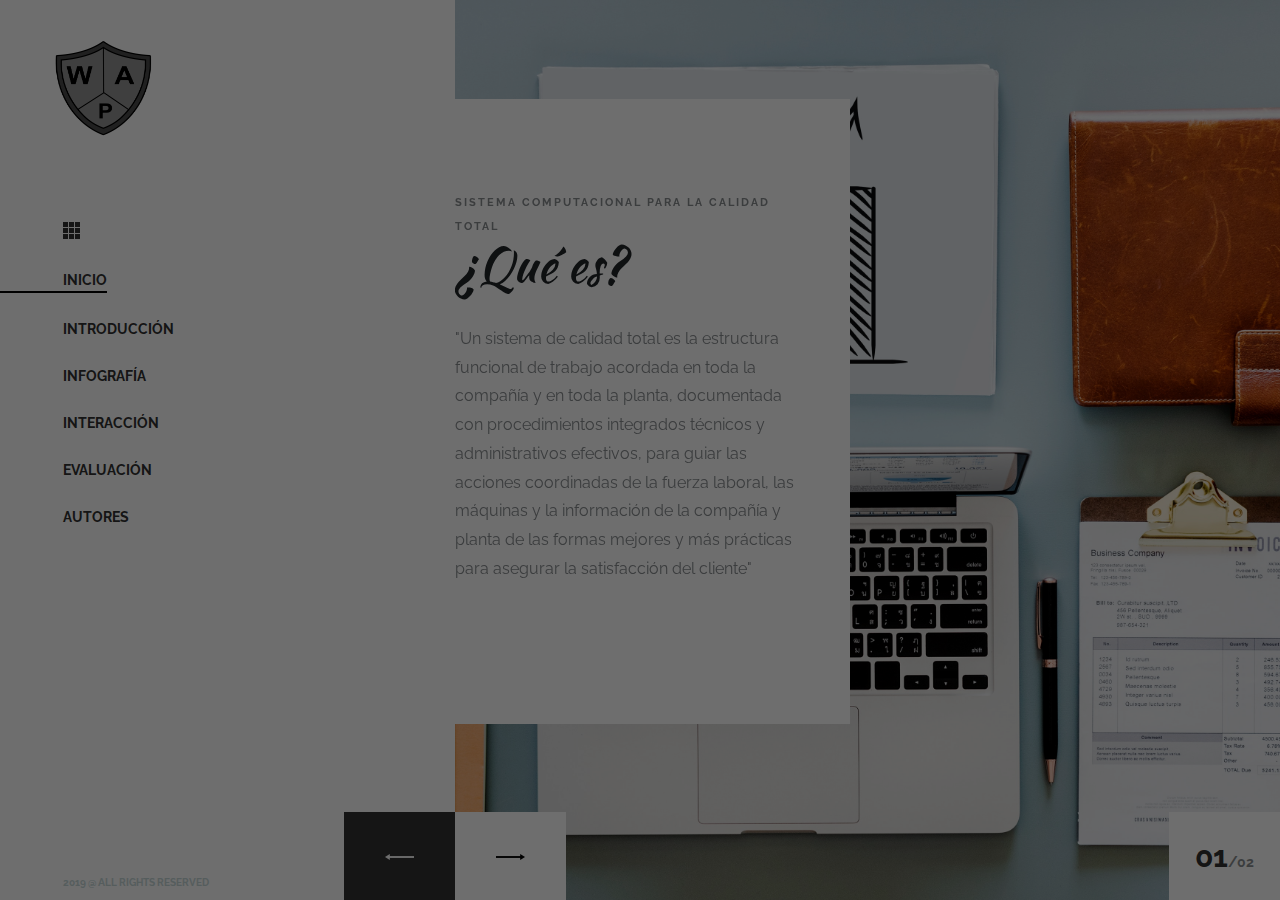
<file: index.html>
<!DOCTYPE html>
<html lang="zxx">
<head>
	<title>Sistema de Calidad Total</title>
	<meta charset="UTF-8">
	<meta name="description" content="Photo Gallery HTML Template">
	<meta name="keywords" content="endGam,gGaming, magazine, html">
	<meta name="viewport" content="width=device-width, initial-scale=1.0">
	<!-- Favicon -->
	<link href="img/logo-gris _ico.ico" rel="shortcut icon"/>

	<!-- Google Font -->
	<link href="https://fonts.googleapis.com/css?family=PT+Sans:400,400i,700,700i" rel="stylesheet">


	<!-- Stylesheets -->
	<link rel="stylesheet" href="css/bootstrap.min.css"/>
	<link rel="stylesheet" href="css/font-awesome.min.css"/>
	<link rel="stylesheet" href="css/owl.carousel.min.css"/>
	<link rel="stylesheet" href="css/animate.css"/>

	<!-- Main Stylesheets -->
	<link rel="stylesheet" href="css/style.css"/>


	<!--[if lt IE 9]>
		  <script src="https://oss.maxcdn.com/html5shiv/3.7.2/html5shiv.min.js"></script>
	  <script src="https://oss.maxcdn.com/respond/1.4.2/respond.min.js"></script>
	<![endif]-->

</head>
<body>
	<!-- Page Preloder -->
	<div id="preloder">
		<div class="loader"></div>
	</div>

	<!-- Top right elements -->
	<div class="spacial-controls">
		<div class="search-switch"><img src="img/search-icon.png" alt=""></div>
		<div class="nav-switch-warp">
			<div class="nav-switch">
				<div class="ns-bar"></div>
			</div>
		</div>
	</div>
	<!-- Top right elements end -->

	<div class="main-warp">
		<!-- header section -->
		<header class="header-section">
			<div class="header-close">
				<i class="fa fa-times"></i>
			</div>
			<div class="header-warp">
				<a href="" class="site-logo">
					<img src="./img/logo-gris.png" alt="Logo" width="100" height="100">
				</a>
				<img src="img/menu-icon.png" alt="" class="menu-icon">
				<ul class="main-menu">
					<li class="active"><a href="./index.html">Inicio</a></li>
					<li><a href="./introduccion.html">Introducción</a></li>
					<li><a href="./infografia.html">Infografía</a></li>
					<li><a href="./interaccion.html">Interacción</a></li>
					<li><a href="./evaluacion.html">Evaluación</a></li>
					<li><a href="./autores.html">Autores</a></li>
				</ul>

			</div>
			<div class="copyright"> 2019  @ All rights reserved</div>
		</header>
		<!-- header section end -->

		<!-- Page section -->
		<div class="page-section home-page">
			<div class="hero-slider owl-carousel">
				<div class="slider-item d-flex align-items-center set-bg" data-setbg="img/1.1.jpg" data-hash="slide-1">
					<div class="si-text-box">
						<span>SISTEMA COMPUTACIONAL PARA LA CALIDAD TOTAL</span>
						<h2>¿Qué es?</h2>
						<p>
							"Un sistema de calidad total es la estructura funcional de trabajo acordada en
								toda la compañía y en toda la planta, documentada con procedimientos
								integrados técnicos y administrativos efectivos, para guiar las acciones
								coordinadas de la fuerza laboral, las máquinas y la información de la compañía
								y planta de las formas mejores y más prácticas para asegurar la satisfacción
								del cliente"

						</p>
						
					</div>

				</div>
				<div class="slider-item d-flex align-items-center set-bg" data-setbg="img/1.2.jpg"  data-hash="slide-2">
					<div class="si-text-box">
						<span>SISTEMA COMPUTACIONAL PARA LA CALIDAD TOTAL</span>
						<h2>¿Qué características tiene?</h2>
						<p> 1- Representa un punto de vista para la consideración sobre la forma en que la calidad trabaja.
						<br>2- El sistema de calidad técnico es que representa la base para la documentación profunda y totalmente pensada.
						<br>3- El sistema de calidad es el fundamento para hacer que el alcance más amplio de las actividades de calidad de la compañía sea realmente manejable.
						<br>4- Consiste en que es la base para la ingeniería de mejoras de tipo de magnitud sistemática en todas las principales actividades de calidad de la compañía.
						</p>
					</div>

				</div>

			</div>
			<div id="snh-1"></div>
		</div>
		<!-- Page section end-->
	</div>

	<!-- Search model -->
	<div class="search-model">
		<div class="h-100 d-flex align-items-center justify-content-center">
			<div class="search-close-switch">x</div>
			<form class="search-moderl-form">
				<input type="text" id="search-input" placeholder="Search here.....">
			</form>
		</div>
	</div>
	<!-- Search model end -->


	<!--====== Javascripts & Jquery ======-->
	<script src="js/jquery-3.2.1.min.js"></script>
	<script src="js/bootstrap.min.js"></script>
	<script src="js/owl.carousel.min.js"></script>
	<script src="js/jquery.nicescroll.min.js"></script>
	<script src="js/isotope.pkgd.min.js"></script>
	<script src="js/imagesloaded.pkgd.min.js"></script>
	<script src="js/circle-progress.min.js"></script>
	<script src="js/main.js"></script>

	</body>
</html>
</file>
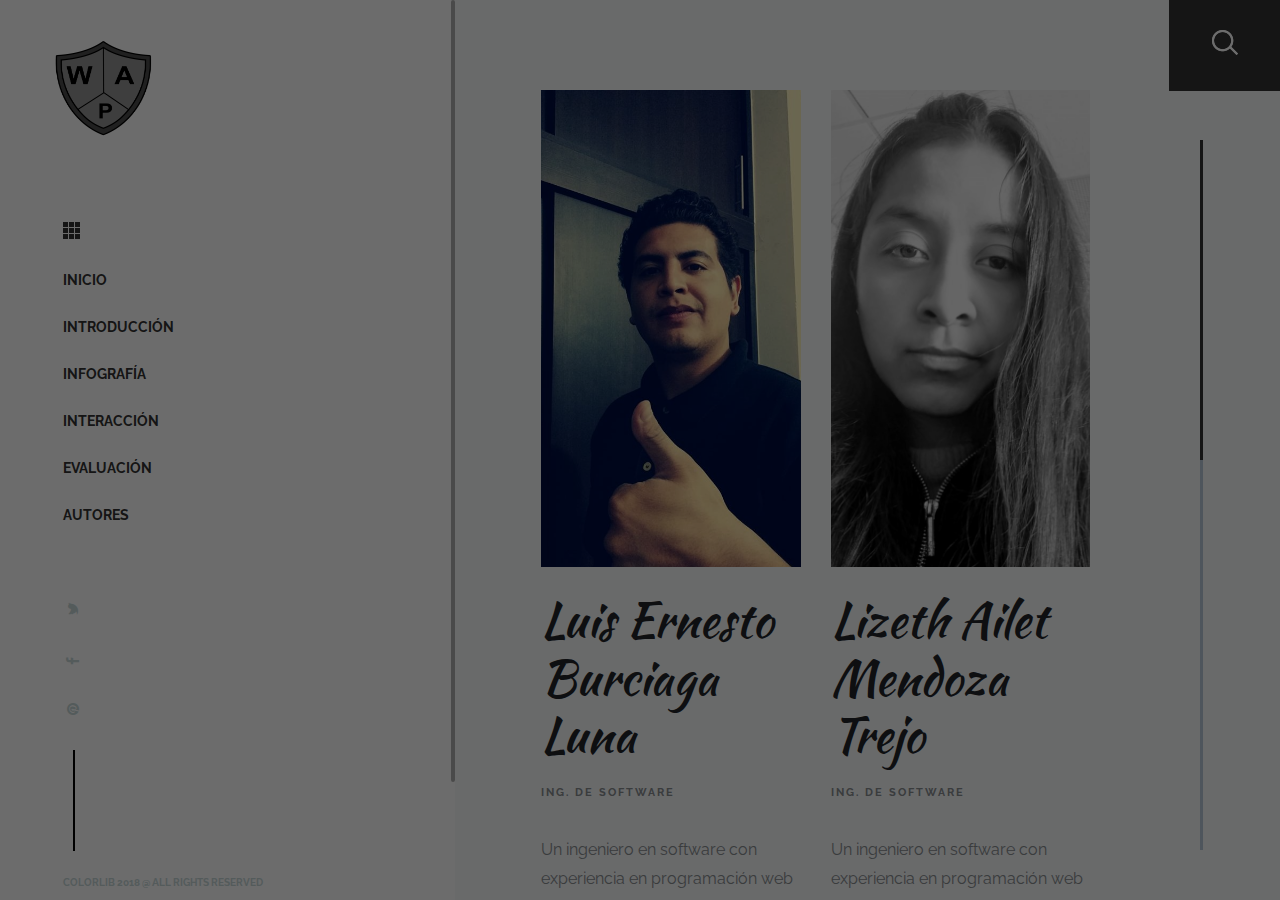
<file: autores.html>
<!DOCTYPE html>
<html lang="zxx">
<head>
	<title>Autores</title>
	<meta charset="UTF-8">
	<meta name="description" content="Photo Gallery HTML Template">
	<meta name="keywords" content="endGam,gGaming, magazine, html">
	<meta name="viewport" content="width=device-width, initial-scale=1.0">
	<!-- Favicon -->
	<link href="img/logo-gris _ico.ico" rel="shortcut icon"/>

	<!-- Google Font -->
	<link href="https://fonts.googleapis.com/css?family=PT+Sans:400,400i,700,700i" rel="stylesheet">


	<!-- Stylesheets -->
	<link rel="stylesheet" href="css/bootstrap.min.css"/>
	<link rel="stylesheet" href="css/font-awesome.min.css"/>
	<link rel="stylesheet" href="css/owl.carousel.min.css"/>
	<link rel="stylesheet" href="css/animate.css"/>

	<!-- Main Stylesheets -->
	<link rel="stylesheet" href="css/style.css"/>

</head>
<body>
	<!-- Page Preloder -->
	<div id="preloder">
		<div class="loader"></div>
	</div>

	<!-- Top right elements -->
	<div class="spacial-controls">
		<div class="search-switch"><img src="img/search-icon.png" alt=""></div>
		<div class="nav-switch-warp">
			<div class="nav-switch">
				<div class="ns-bar"></div>
			</div>
		</div>
	</div>
	<!-- Top right elements end -->

	<div class="main-warp">
		<!-- header section -->
		<header class="header-section">
			<div class="header-close">
				<i class="fa fa-times"></i>
			</div>
			<div class="header-warp">
				<a href="" class="site-logo">
					<img src="./img/logo-gris.png" alt="" width="100" height="100">
				</a>
				<img src="img/menu-icon.png" alt="" class="menu-icon">
				<ul class="main-menu">
					<li><a href="./index.html">Inicio</a></li>
					<li><a href="./introduccion.html">Introducción</a></li>
					<li><a href="./infografia.html">Infografía</a></li>
					<li><a href="./interaccion.html">Interacción</a></li>
					<li><a href="./evaluacion.html">Evaluación</a></li>
					<li class="activate"><a href="./autores.html">Autores</a></li>
				</ul>
				<div class="social-links-warp">
					<div class="social-links">
						<a href=""><i class="fa fa-twitter"></i></a>
						<a href=""><i class="fa fa-facebook"></i></a>
						<a href=""><i class="fa fa-pinterest"></i></a>
					</div>
					<div class="social-text">Find us on</div>
				</div>
			</div>
			<div class="copyright">Colorlib 2018  @ All rights reserved</div>
		</header>
		<!-- header section end -->

		<!-- Page section -->
		<div class="page-section blog-page">
			<div class="blog-warp">
				<div class="blog-track">
					<div class="row">
						<div class="col-md-6">
							<div class="blog-post">
								<div class="blog-thumb set-bg" data-setbg="img/autores/1.jpg">
								</div>
								<h2 class="post-title">Luis Ernesto Burciaga Luna</h2>
								<div class="post-metas">
									<div class="post-meta">Ing. de software</div>
							
								</div>
								<p> Un ingeniero en software con experiencia en programación web y aplicaciones moviles hibridas, al
										igual que en los habitos para ser una persona altamente efectiva.</p>
							</div>
						</div>
						<div class="col-md-6">
							<div class="blog-post">
								<div class="blog-thumb set-bg" data-setbg="img/autores/2.jpeg">
								
								</div>
								<h2 class="post-title">Lizeth Ailet Mendoza Trejo</h2>
								<div class="post-metas">
									<div class="post-meta">Ing. de software</div>
								</div>
								<p> Un ingeniero en software con experiencia en programación web y aplicaciones moviles hibridas, al
										igual que en los habitos para ser una persona altamente efectiva.</p>
							</div>
						</div>
					</div>
					<div class="row">
						<div class="col-md-6">
							<div class="blog-post">
								<div class="blog-thumb set-bg" data-setbg="img/autores/3.jpg">
									
								</div>
								<h2 class="post-title">Alejandro Joaquin Parrales Ramirez</h2>
								<div class="post-metas">
									<div class="post-meta">Ing. de software</div>

								</div>
								<p> Un ingeniero en software con experiencia en programación web y aplicaciones moviles hibridas, al
										igual que en los habitos para ser una persona altamente efectiva.</p>
							</div>
						</div>
					</div>
				</div>
			</div>
		</div>
		<!-- Page section end-->
	</div>

	<!-- Search model -->
	<!-- <div class="search-model">
		<div class="h-100 d-flex align-items-center justify-content-center">
			<div class="search-close-switch">x</div>
			<form class="search-moderl-form">
				<input type="text" id="search-input" placeholder="Search here.....">
			</form>
		</div>
	</div> -->
	<!-- Search model end -->


	<!--====== Javascripts & Jquery ======-->
	<script src="js/jquery-3.2.1.min.js"></script>
	<script src="js/bootstrap.min.js"></script>
	<script src="js/owl.carousel.min.js"></script>
	<script src="js/jquery.nicescroll.min.js"></script>
	<script src="js/isotope.pkgd.min.js"></script>
	<script src="js/imagesloaded.pkgd.min.js"></script>
	<script src="js/circle-progress.min.js"></script>
	<script src="js/main.js"></script>
	</body>
</html>
</file>
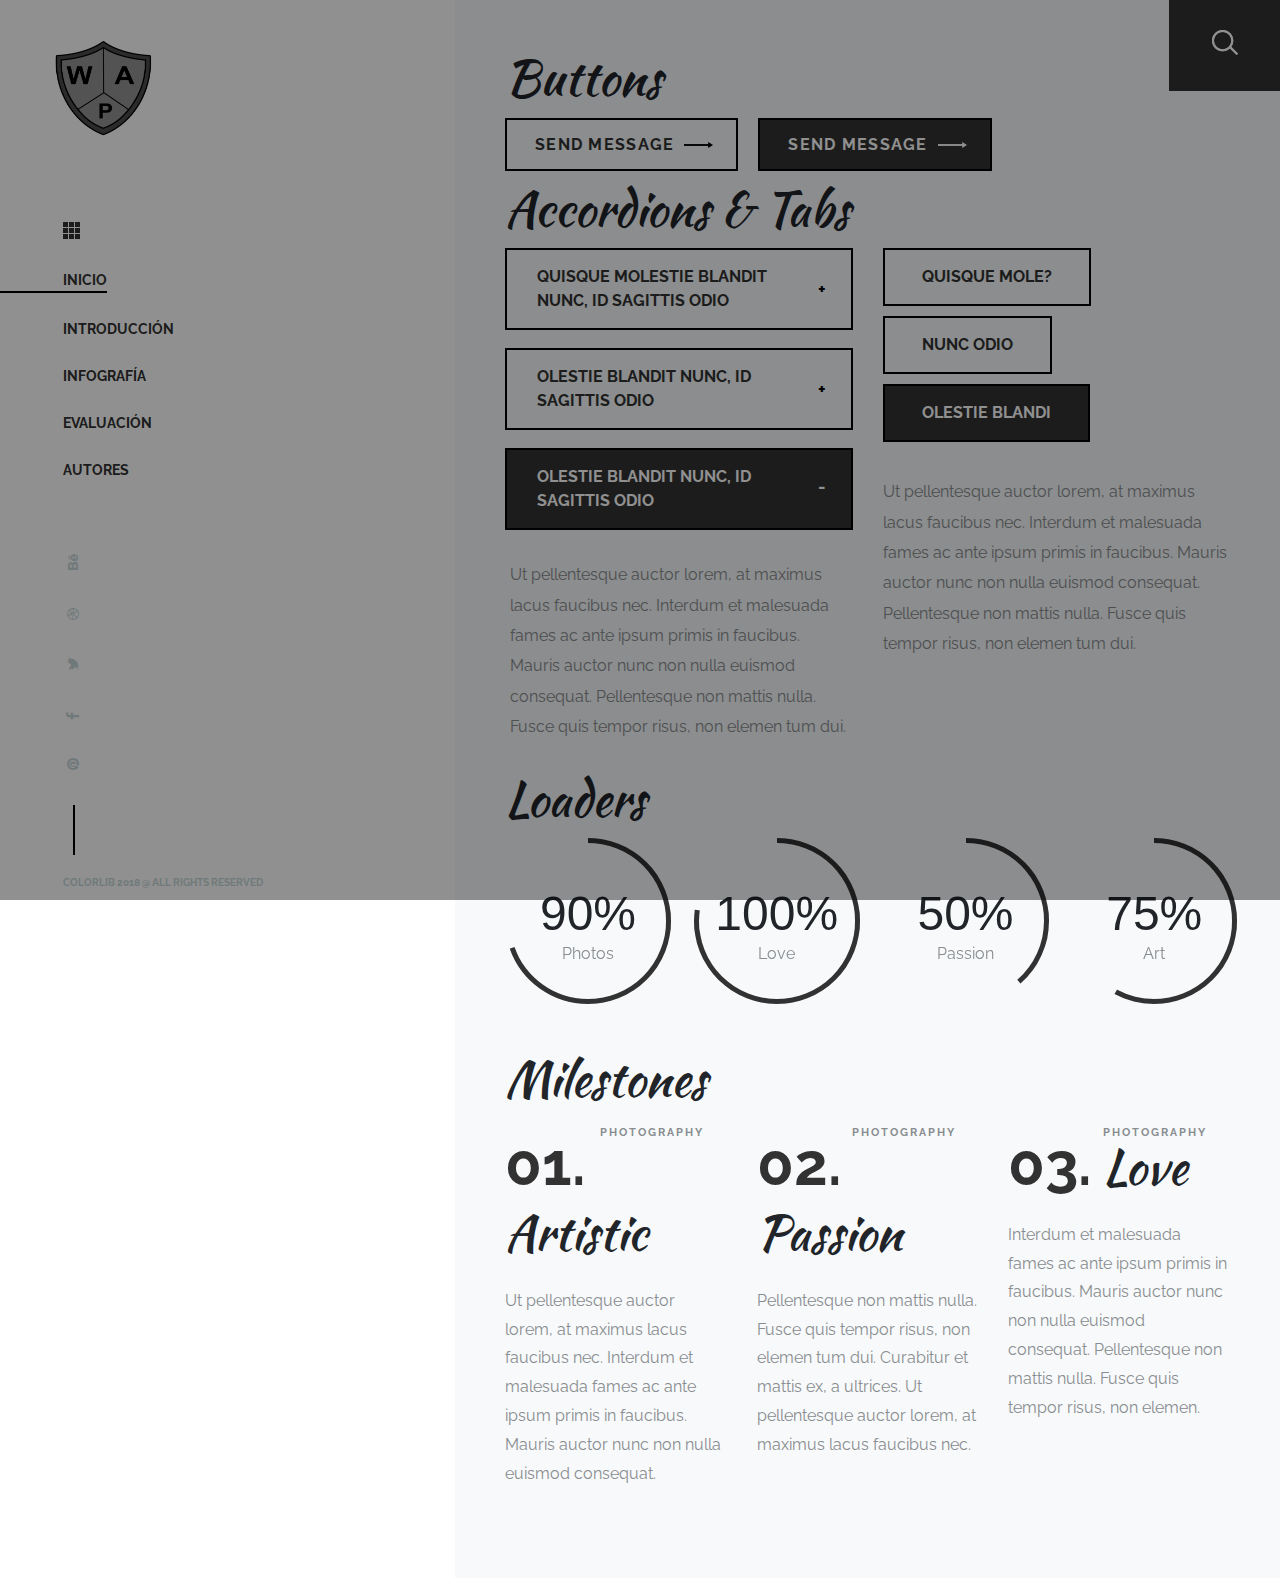
<file: elements.html>
<!DOCTYPE html>
<html lang="zxx">
<head>
	<title>Photo Gallery HTML Template</title>
	<meta charset="UTF-8">
	<meta name="description" content="Photo Gallery HTML Template">
	<meta name="keywords" content="endGam,gGaming, magazine, html">
	<meta name="viewport" content="width=device-width, initial-scale=1.0">
	<!-- Favicon -->
	<link href="img/favicon.ico" rel="shortcut icon"/>

	<!-- Google Font -->
	<link href="https://fonts.googleapis.com/css?family=PT+Sans:400,400i,700,700i" rel="stylesheet">


	<!-- Stylesheets -->
	<link rel="stylesheet" href="css/bootstrap.min.css"/>
	<link rel="stylesheet" href="css/font-awesome.min.css"/>
	<link rel="stylesheet" href="css/owl.carousel.min.css"/>
	<link rel="stylesheet" href="css/animate.css"/>

	<!-- Main Stylesheets -->
	<link rel="stylesheet" href="css/style.css"/>


	<!--[if lt IE 9]>
		  <script src="https://oss.maxcdn.com/html5shiv/3.7.2/html5shiv.min.js"></script>
	  <script src="https://oss.maxcdn.com/respond/1.4.2/respond.min.js"></script>
	<![endif]-->

</head>
<body>
	<!-- Page Preloder -->
	<div id="preloder">
		<div class="loader"></div>
	</div>

	<!-- Top right elements -->
	<div class="spacial-controls">
		<div class="search-switch"><img src="img/search-icon.png" alt=""></div>
		<div class="nav-switch-warp">
			<div class="nav-switch">
				<div class="ns-bar"></div>
			</div>
		</div>
	</div>
	<!-- Top right elements end -->

	<div class="main-warp">
		<!-- header section -->
		<header class="header-section">
			<div class="header-close">
				<i class="fa fa-times"></i>
			</div>
			<div class="header-warp">
				<a href="" class="site-logo">
					<img src="./img/logo-gris.png" alt="" width="100" height="100">
				</a>
				<img src="img/menu-icon.png" alt="" class="menu-icon">
				<ul class="main-menu">
					<li class="active"><a href="./home.html">Inicio</a></li>
					<li><a href="./gallery.html">Introducción</a></li>
					<li><a href="./gallery-single.html">Infografía</a></li>
					<li><a href="./blog.html">Evaluación</a></li>
					<li><a href="./contact.html">Autores</a></li>
				</ul>
				<div class="social-links-warp">
					<div class="social-links">
						<a href=""><i class="fa fa-behance"></i></a>
						<a href=""><i class="fa fa-dribbble"></i></a>
						<a href=""><i class="fa fa-twitter"></i></a>
						<a href=""><i class="fa fa-facebook"></i></a>
						<a href=""><i class="fa fa-pinterest"></i></a>
					</div>
					<div class="social-text">Find us on</div>
				</div>
			</div>
			<div class="copyright">Colorlib 2018  @ All rights reserved</div>
		</header>
		<!-- header section end -->

		<!-- Page section -->
		<div class="page-section elements-page">
			<div class="element">
				<h2 class="el-title">Buttons</h2>
				<button class="site-btn mr-3">Send message</button>
				<button class="site-btn sb-solid-dark ">Send message</button>
			</div>
			<div class="element">
				<h2 class="el-title">Accordions & Tabs</h2>
				<div class="row">
					<div class="col-xl-6">
						<!-- Accordions -->
						<div id="accordion" class="accordion-area">
							<div class="panel">
								<div class="panel-header" id="headingOne">
									<button class="panel-link" data-toggle="collapse" data-target="#collapse1" aria-expanded="false" aria-controls="collapse1"> Quisque molestie blandit nunc, id sagittis odio</button>
								</div>
								<div id="collapse1" class="collapse" aria-labelledby="headingOne" data-parent="#accordion">
									<div class="panel-body">
										<p>Ut pellentesque auctor lorem, at maximus lacus faucibus nec. Interdum et malesuada fames ac ante ipsum primis in faucibus. Mauris auctor nunc non nulla euismod consequat. Pellentesque non mattis nulla. Fusce quis tempor risus, non elemen tum dui. </p>
									</div>
								</div>
							</div>
							<div class="panel">
								<div class="panel-header" id="headingTwo">
									<button class="panel-link" data-toggle="collapse" data-target="#collapse2" aria-expanded="false" aria-controls="collapse2">olestie blandit nunc, id sagittis odio</button>
								</div>
								<div id="collapse2" class="collapse" aria-labelledby="headingTwo" data-parent="#accordion">
									<div class="panel-body">
										<p>Ut pellentesque auctor lorem, at maximus lacus faucibus nec. Interdum et malesuada fames ac ante ipsum primis in faucibus. Mauris auctor nunc non nulla euismod consequat. Pellentesque non mattis nulla. Fusce quis tempor risus, non elemen tum dui.  </p>
									</div>
								</div>
							</div>
							<div class="panel">
								<div class="panel-header active" id="headingThree">
									<button class="panel-link" data-toggle="collapse" data-target="#collapse3" aria-expanded="true" aria-controls="collapse3">olestie blandit nunc, id sagittis odio</button>
								</div>
								<div id="collapse3" class="collapse show" aria-labelledby="headingThree" data-parent="#accordion">
									<div class="panel-body">
										<p>Ut pellentesque auctor lorem, at maximus lacus faucibus nec. Interdum et malesuada fames ac ante ipsum primis in faucibus. Mauris auctor nunc non nulla euismod consequat. Pellentesque non mattis nulla. Fusce quis tempor risus, non elemen tum dui. </p>
									</div>
								</div>
							</div>
						</div>
					</div>
					<div class="col-xl-6">
						<div class="tab-element">
							<ul class="nav nav-tabs" id="myTab" role="tablist">
								<li class="nav-item">
									<a class="nav-link" id="1-tab" data-toggle="tab" href="#tab-1" role="tab" aria-controls="tab-1" aria-selected="false">Quisque mole?</a>
								</li>
								<li class="nav-item">
									<a class="nav-link" id="2-tab" data-toggle="tab" href="#tab-2" role="tab" aria-controls="tab-2" aria-selected="false">nunc odio</a>
								</li>
								<li class="nav-item">
									<a class="nav-link active" id="3-tab" data-toggle="tab" href="#tab-3" role="tab" aria-controls="tab-3" aria-selected="true">olestie blandi</a>
								</li>
							</ul>
							<div class="tab-content" id="myTabContent">
								<!-- single tab content -->
								<div class="tab-pane fade" id="tab-1" role="tabpanel" aria-labelledby="tab-1">
									<p>Ut pellentesque auctor lorem, at maximus lacus faucibus nec. Interdum et malesuada fames ac ante ipsum primis in faucibus. Mauris auctor nunc non nulla euismod consequat. Pellentesque non mattis nulla. Fusce quis tempor risus, non elemen tum dui. </p>
								</div>
								<div class="tab-pane fade" id="tab-2" role="tabpanel" aria-labelledby="tab-2">
									<p>Ut pellentesque auctor lorem, at maximus lacus faucibus nec. Interdum et malesuada fames ac ante ipsum primis in faucibus. Mauris auctor nunc non nulla euismod consequat. Pellentesque non mattis nulla. Fusce quis tempor risus, non elemen tum dui. </p>
								</div>
								<div class="tab-pane fade show active" id="tab-3" role="tabpanel" aria-labelledby="tab-3">
									<p>Ut pellentesque auctor lorem, at maximus lacus faucibus nec. Interdum et malesuada fames ac ante ipsum primis in faucibus. Mauris auctor nunc non nulla euismod consequat. Pellentesque non mattis nulla. Fusce quis tempor risus, non elemen tum dui. </p>
								</div>
							</div>
						</div>
					</div>
				</div>
			</div>
			<div class="element">
				<h2 class="el-title">Loaders</h2>
				<div class="row">
					<div class="col-xl-3 col-lg-6 col-sm-6 cp-item">
						<div class="circle-progress" data-cptitle="Photos" data-cpid="id-1" data-cpvalue="90" data-cpcolor="#323232"></div>
					</div>
					<div class="col-xl-3 col-lg-6 col-sm-6 cp-item">
						<div class="circle-progress" data-cptitle="Love" data-cpid="id-2" data-cpvalue="100" data-cpcolor="#323232"></div>
					</div>
					<div class="col-xl-3 col-lg-6 col-sm-6 cp-item">
						<div class="circle-progress" data-cptitle="Passion" data-cpid="id-3" data-cpvalue="50" data-cpcolor="#323232"></div>
					</div>
					<div class="col-xl-3 col-lg-6 col-sm-6 cp-item">
						<div class="circle-progress" data-cptitle="Art" data-cpid="id-4" data-cpvalue="75" data-cpcolor="#323232"></div>
					</div>
				</div>
			</div>
			<div class="element">
				<h2 class="el-title">Milestones</h2>
				<div class="row">
					<div class="col-xl-4 col-lg-6">
						<div class="icon-box">
							<div class="ib-top">
								<div class="ib-icon">01.</div>
								<div class="ib-title">
									<span>Photography</span>
									<h2>Artistic</h2>
								</div>
							</div>
							<p>Ut pellentesque auctor lorem, at maximus lacus faucibus nec. Interdum et malesuada fames ac ante ipsum primis in faucibus. Mauris auctor nunc non nulla euismod consequat. </p>
						</div>
					</div>
					<div class="col-xl-4 col-lg-6">
						<div class="icon-box">
							<div class="ib-top">
								<div class="ib-icon">02.</div>
								<div class="ib-title">
									<span>Photography</span>
									<h2>Passion</h2>
								</div>
							</div>
							<p>Pellentesque non mattis nulla. Fusce quis tempor risus, non elemen tum dui. Curabitur et mattis ex, a ultrices. Ut pellentesque auctor lorem, at maximus lacus faucibus nec.  </p>
						</div>
					</div>
					<div class="col-xl-4 col-lg-6">
						<div class="icon-box">
							<div class="ib-top">
								<div class="ib-icon">03.</div>
								<div class="ib-title">
									<span>Photography</span>
									<h2>Love</h2>
								</div>
							</div>
							<p>Interdum et malesuada fames ac ante ipsum primis in faucibus. Mauris auctor nunc non nulla euismod consequat. Pellentesque non mattis nulla. Fusce quis tempor risus, non elemen. </p>
						</div>
					</div>
				</div>
			</div>
		</div>
		<!-- Page section end-->
	</div>

	<!-- Search model -->
	<div class="search-model">
		<div class="h-100 d-flex align-items-center justify-content-center">
			<div class="search-close-switch">x</div>
			<form class="search-moderl-form">
				<input type="text" id="search-input" placeholder="Search here.....">
			</form>
		</div>
	</div>
	<!-- Search model end -->


	<!--====== Javascripts & Jquery ======-->
	<script src="js/jquery-3.2.1.min.js"></script>
	<script src="js/bootstrap.min.js"></script>
	<script src="js/owl.carousel.min.js"></script>
	<script src="js/jquery.nicescroll.min.js"></script>
	<script src="js/isotope.pkgd.min.js"></script>
	<script src="js/imagesloaded.pkgd.min.js"></script>
	<script src="js/circle-progress.min.js"></script>
	<script src="js/main.js"></script>

	</body>
</html>
</file>
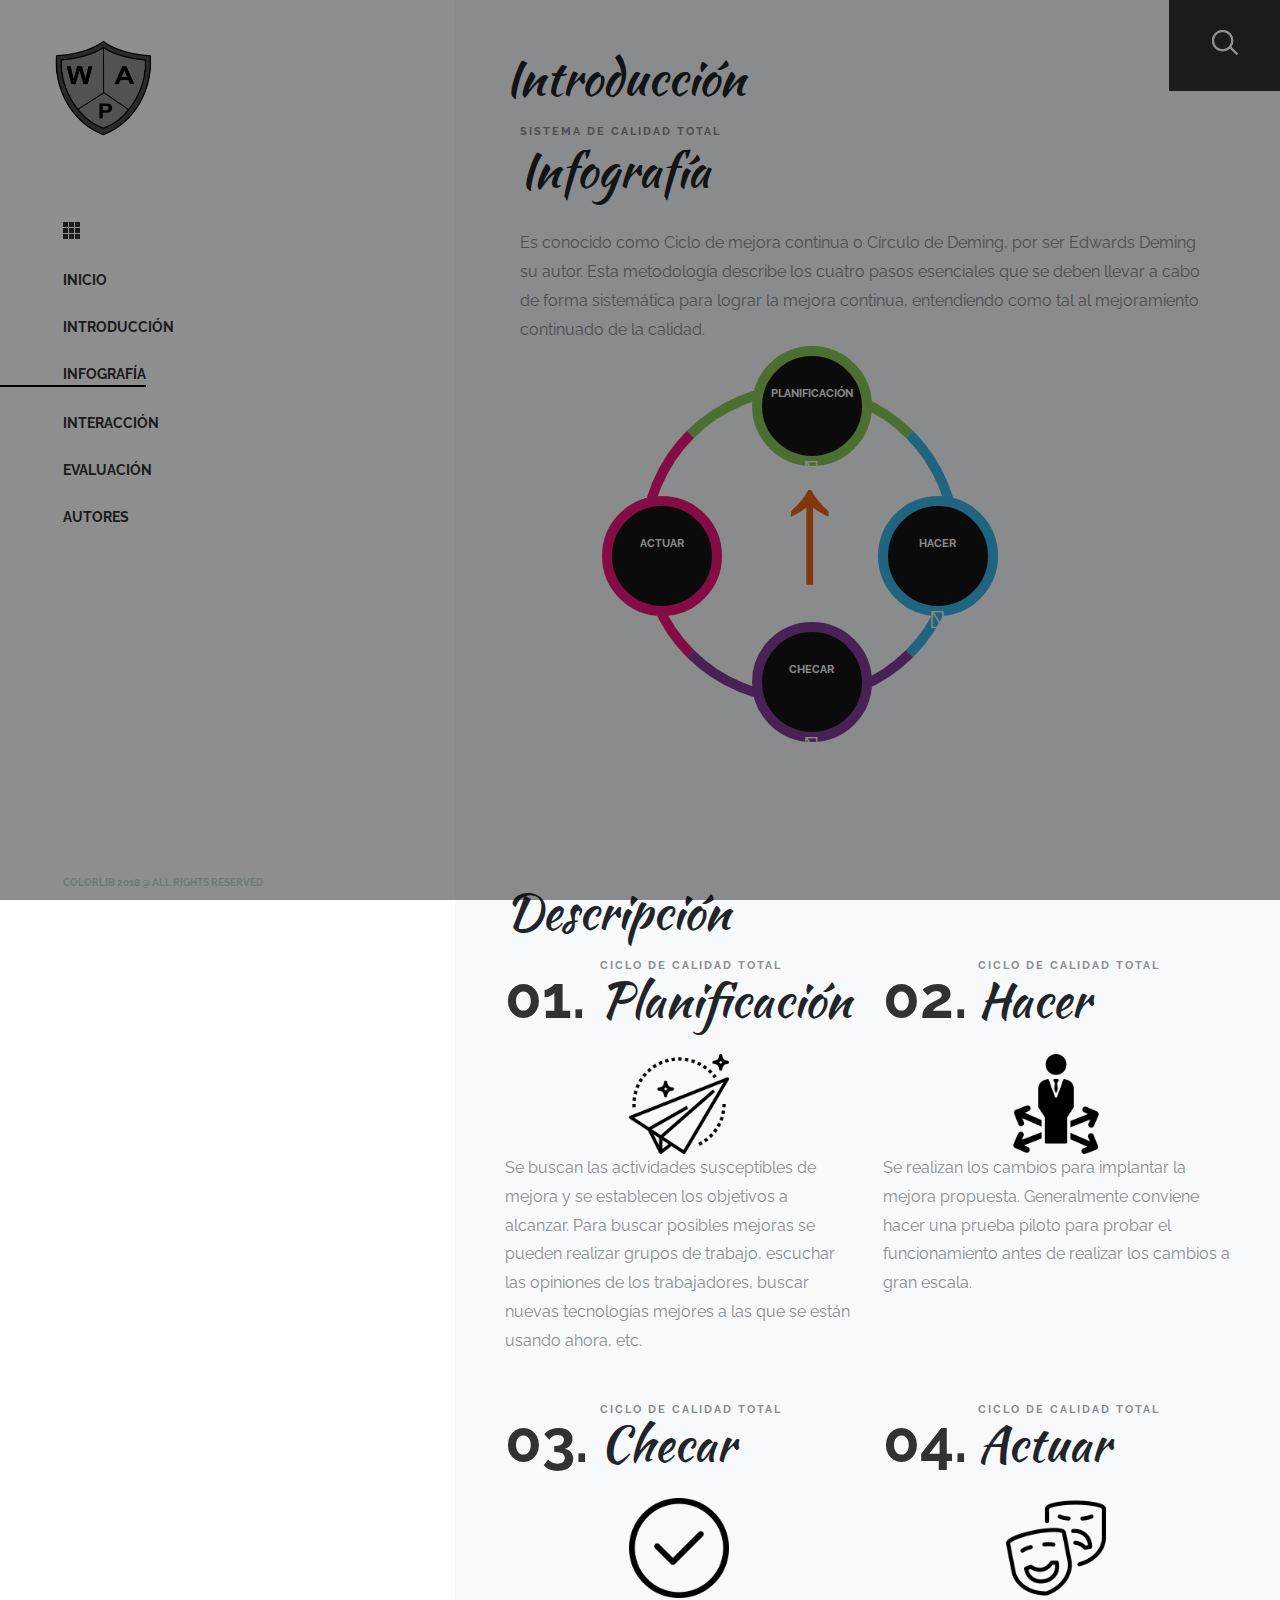
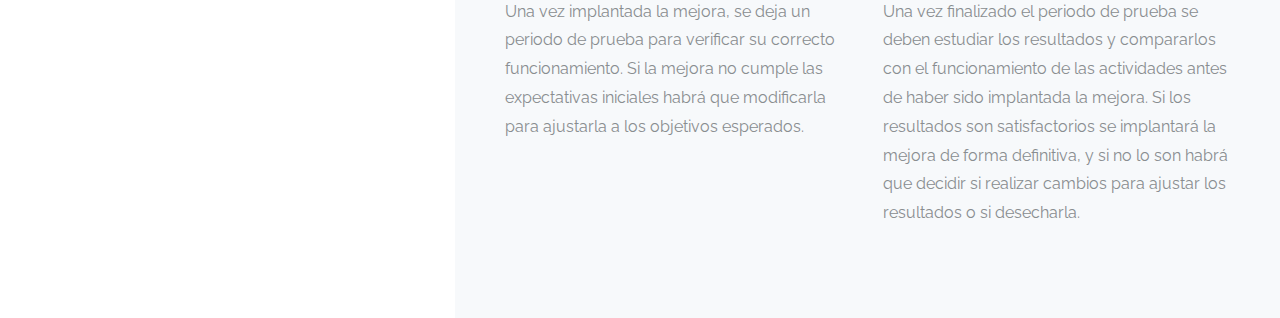
<file: infografia.html>
<!DOCTYPE html>
<html lang="zxx">
<head>
	<title>Infografía</title>
	<meta charset="UTF-8">
	<meta name="description" content="Photo Gallery HTML Template">
	<meta name="keywords" content="endGam,gGaming, magazine, html">
	<meta name="viewport" content="width=device-width, initial-scale=1.0">
	<!-- Favicon -->
	<link href="img/logo-gris _ico.ico" rel="shortcut icon"/>

	<!-- Google Font -->
	<link href="https://fonts.googleapis.com/css?family=PT+Sans:400,400i,700,700i" rel="stylesheet">


	<!-- Stylesheets -->
	<link rel="stylesheet" href="css/bootstrap.min.css"/>
	<link rel="stylesheet" href="css/font-awesome.min.css"/>
	<link rel="stylesheet" href="css/owl.carousel.min.css"/>
	<link rel="stylesheet" href="css/animate.css"/>
	<link rel="stylesheet" href="https://use.fontawesome.com/releases/v5.8.1/css/all.css" integrity="sha384-50oBUHEmvpQ+1lW4y57PTFmhCaXp0ML5d60M1M7uH2+nqUivzIebhndOJK28anvf" crossorigin="anonymous">

	<!-- Main Stylesheets -->
	<link rel="stylesheet" href="css/style.css"/>


	<!--[if lt IE 9]>
		  <script src="https://oss.maxcdn.com/html5shiv/3.7.2/html5shiv.min.js"></script>
	  <script src="https://oss.maxcdn.com/respond/1.4.2/respond.min.js"></script>
	<![endif]-->

</head>
<body>
	<!-- Page Preloder -->
	<div id="preloder">
		<div class="loader"></div>
	</div>

	<!-- Top right elements -->
	<div class="spacial-controls">
		<div class="search-switch"><img src="img/search-icon.png" alt=""></div>
		<div class="nav-switch-warp">
			<div class="nav-switch">
				<div class="ns-bar"></div>
			</div>
		</div>
	</div>
	<!-- Top right elements end -->

	<div class="main-warp">
		<!-- header section -->
		<header class="header-section">
			<div class="header-close">
				<i class="fa fa-times"></i>
			</div>
			<div class="header-warp">
				<a href="" class="site-logo">
					<img src="./img/logo-gris.png" alt="" width="100" height="100">
				</a>
				<img src="img/menu-icon.png" alt="" class="menu-icon">
				<ul class="main-menu">
					<li><a href="./index.html">Inicio</a></li>
					<li><a href="./introduccion.html">Introducción</a></li>
					<li class="active"><a href="./infografia.html">Infografía</a></li>
					<li><a href="./interaccion.html">Interacción</a></li>
					<li><a href="./evaluacion.html">Evaluación</a></li>
					<li><a href="./autores.html">Autores</a></li>
				</ul>
			</div>
			<div class="copyright">Colorlib 2018  @ All rights reserved</div>
		</header>
		<!-- header section end -->

		<!-- Page section -->
		<div class="page-section elements-page">
			<div class="element">
				<h2 class="el-title">Introducción</h2>
				<div class="row">
					<div class="col-xl-12 p-0">
						<div class="gallery-single-text">
							<span>Sistema de Calidad Total</span>
							<h2>Infografía</h2>

							<p>Es conocido como Ciclo de mejora continua o  Círculo de Deming, 
								por ser Edwards Deming su autor. Esta metodología describe los cuatro 
								pasos esenciales que se deben llevar a cabo de forma sistemática para 
								lograr la mejora continua, 
								entendiendo como tal al mejoramiento continuado de la calidad.</p>

							<div class='menu_wrapper'>
									<div class='menu' id='Menu'>
									  <div class='round'>
										<a href='http://deineko.me' target='_blank'>&uarr;</a>
									  </div>
									  <div class='item item1'>
										<a class='Zn' href='#'>Planificación
											<i class="far fa-paper-plane" style="display:block; top:0; font-size:24px;"></i></a>
									  </div>
									  <div class='item item2'>
										<a class='Sm' href='#'>Hacer
											<i class="fab fa-angellist" style="display:block; top:0; font-size:24px;"></i>
										</a>
									  </div>
									  <div class='item item3'>
										<a class='Ch' href='#'>Checar
												<i class="fas fa-check-circle" style="display:block; top:0; font-size:24px;"></i>
										</a>
									  </div>
									  <div class='item item4'>
										<a class='Ot' href='#'>Actuar
											<i class="fas fa-theater-masks" style="display:block; top:0; font-size:24px;"></i>
										</a>
									  </div>
									</div>
								  </div>
								  
							
						</div>
					</div>
				</div>
				<!-- Informacion desplegada -->
				<div class="element">
						<h2 class="el-title">Descripción</h2>
						<div class="row">
							<div class="col-xl-6 col-lg-6">
								<div class="icon-box">
									<div class="ib-top">
										<div class="ib-icon">01.</div>
										<div class="ib-title">
											<span>Ciclo de Calidad Total</span>
											<h2>Planificación</h2>
										</div>
										<img id="img-pl" src="img/paper-plane.png" alt="Planification" width="100" height="100" 	>
									</div>
									<p>Se buscan las actividades susceptibles de mejora y se establecen los 
										objetivos a alcanzar. Para buscar posibles mejoras se pueden realizar 
										grupos de trabajo, escuchar las opiniones de los trabajadores, 
										buscar nuevas tecnologías mejores a las que se están usando ahora, etc.</p>
								</div>
							</div>
							<div class="col-xl-6 col-lg-6">
								<div class="icon-box">
									<div class="ib-top">
										<div class="ib-icon">02.</div>
										<div class="ib-title">
											<span>Ciclo de Calidad Total</span>
											<h2>Hacer</h2>
										</div>
										<img id="img-pl" src="img/decision-making.png" alt="Making" width="100" height="100">
									</div>
									<p>Se realizan los cambios para implantar la mejora propuesta. Generalmente 
										conviene hacer una prueba piloto para 
										probar el funcionamiento antes de realizar los cambios a gran escala.</p>
								</div>
							</div>
							<div class="col-xl-6 col-lg-6">
								<div class="icon-box">
									<div class="ib-top">
										<div class="ib-icon">03.</div>
										<div class="ib-title">
											<span>Ciclo de Calidad Total</span>
											<h2>Checar</h2>
										</div>
										<img id="img-pl" src="img/verified.png" alt="Checking" width="100" height="100">
									</div>
									<p>Una vez implantada la mejora, se deja un periodo de prueba para
										 verificar su correcto funcionamiento. Si la mejora no cumple las
										  expectativas iniciales 
										habrá que modificarla para ajustarla a los objetivos esperados.</p>
								</div>
							</div>
							<div class="col-xl-6 col-lg-6">
									<div class="icon-box">
										<div class="ib-top">
											<div class="ib-icon">04.</div>
											<div class="ib-title">
												<span>Ciclo de Calidad Total</span>
												<h2>Actuar</h2>
											</div>
											<img id="img-pl" src="img/theatre.png" alt="Acting" width="100" height="100">
										</div>
										<p>Una vez finalizado el periodo de prueba se deben estudiar los
											 resultados y compararlos con el funcionamiento de las actividades 
											 antes de haber sido implantada la mejora. Si los resultados son
											  satisfactorios se implantará la mejora de forma definitiva, y si 
											  no lo son habrá que decidir si realizar 
											cambios para ajustar los resultados o si desecharla. </p>
									</div>
								</div>
						</div>
					</div>

			</div>
		</div>
		<!-- Page section end-->
	</div>

	<!-- Search model -->
	<div class="search-model">
		<div class="h-100 d-flex align-items-center justify-content-center">
			<div class="search-close-switch">x</div>
			<form class="search-moderl-form">
				<input type="text" id="search-input" placeholder="Search here.....">
			</form>
		</div>
	</div>
	<!-- Search model end -->


	<!--====== Javascripts & Jquery ======-->
	<script src="js/jquery-3.2.1.min.js"></script>
	<script src="js/bootstrap.min.js"></script>
	<script src="js/owl.carousel.min.js"></script>
	<script src="js/jquery.nicescroll.min.js"></script>
	<script src="js/isotope.pkgd.min.js"></script>
	<script src="js/imagesloaded.pkgd.min.js"></script>
	<script src="js/circle-progress.min.js"></script>
	<script src="js/main.js"></script>

	</body>
</html>
</file>
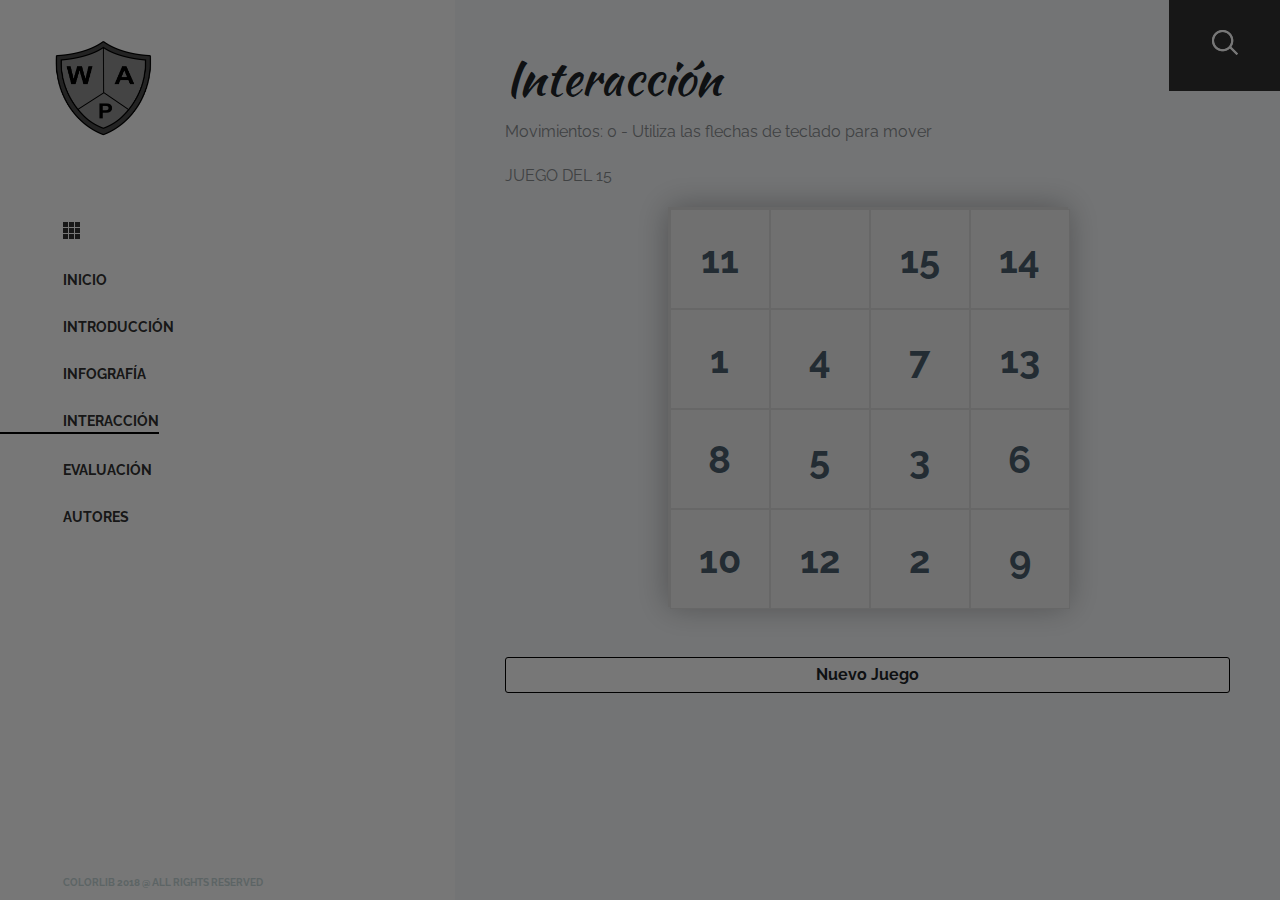
<file: interaccion.html>
<!DOCTYPE html>
<html lang="zxx">
<head>
	<title>Interaccion</title>
	<meta charset="UTF-8">
	<meta name="description" content="Photo Gallery HTML Template">
	<meta name="keywords" content="endGam,gGaming, magazine, html">
	<meta name="viewport" content="width=device-width, initial-scale=1.0">
	<!-- Favicon -->
	<link href="img/logo-gris _ico.ico" rel="shortcut icon"/>

	<!-- Google Font -->
	<link href="https://fonts.googleapis.com/css?family=PT+Sans:400,400i,700,700i" rel="stylesheet">


	<!-- Stylesheets -->
	<link rel="stylesheet" href="css/bootstrap.min.css"/>
	<link rel="stylesheet" href="css/font-awesome.min.css"/>
	<link rel="stylesheet" href="css/owl.carousel.min.css"/>
	<link rel="stylesheet" href="css/animate.css"/>

	<!-- Main Stylesheets -->
	<link rel="stylesheet" href="css/style.css"/>


	<!--[if lt IE 9]>
		  <script src="https://oss.maxcdn.com/html5shiv/3.7.2/html5shiv.min.js"></script>
	  <script src="https://oss.maxcdn.com/respond/1.4.2/respond.min.js"></script>
	<![endif]-->

</head>
<body>
	<!-- Page Preloder -->
	<div id="preloder">
		<div class="loader"></div>
	</div>

	<!-- Top right elements -->
	<div class="spacial-controls">
		<div class="search-switch"><img src="img/search-icon.png" alt=""></div>
		<div class="nav-switch-warp">
			<div class="nav-switch">
				<div class="ns-bar"></div>
			</div>
		</div>
	</div>
	<!-- Top right elements end -->

	<div class="main-warp">
		<!-- header section -->
		<header class="header-section">
			<div class="header-close">
				<i class="fa fa-times"></i>
			</div>
			<div class="header-warp">
				<a href="" class="site-logo">
					<img src="./img/logo-gris.png" alt="" width="100" height="100">
				</a>
				<img src="img/menu-icon.png" alt="" class="menu-icon">
				<ul class="main-menu">
					<li><a href="./index.html">Inicio</a></li>
					<li><a href="./introduccion.html">Introducción</a></li>
					<li><a href="./infografia.html">Infografía</a></li>
					<li class="active"><a href="./interaccion.html">Interacción</a></li>
					<li><a href="./evaluacion.html">Evaluación</a></li>
					<li><a href="./autores.html">Autores</a></li>
				</ul>
				
			</div>
			<div class="copyright">Colorlib 2018  @ All rights reserved</div>
		</header>
		
		<!-- header section end -->


		<div class="page-section elements-page">
				<div class="element">
					<h2 class="el-title">Interacción</h2>
					<p>Movimientos: <span id="moves">0</span> - Utiliza las flechas de teclado para mover</p>
					<p>JUEGO DEL 15</p>
					<div class="canvas"></div>

					<div class="win">
						<p>You win !</p>
						<a class="btn" href="#">New Game</a>
					</div>
					
					<p>
							<a class="btn" href="#">Nuevo Juego</a>
					</p>
				</div>
		</div>
		</div>
	</div>
	

	<!-- Search model -->
	<!-- <div class="search-model">
		<div class="h-100 d-flex align-items-center justify-content-center">
			<div class="search-close-switch">x</div>
			<form class="search-moderl-form">
				<input type="text" id="search-input" placeholder="Search here.....">
			</form>
		</div>
	</div> -->
	<!-- Search model end -->


	<!--====== Javascripts & Jquery ======-->
	<script src="js/jquery-3.2.1.min.js"></script>
	<script src="js/bootstrap.min.js"></script>
	<script src="js/owl.carousel.min.js"></script>
	<script src="js/jquery.nicescroll.min.js"></script>
	<script src="js/isotope.pkgd.min.js"></script>
	<script src="js/imagesloaded.pkgd.min.js"></script>
	<script src="js/circle-progress.min.js"></script>
	<script src="js/main.js"></script>
	<script src="js/juego.js"></script>

	</body>
</html>
</file>
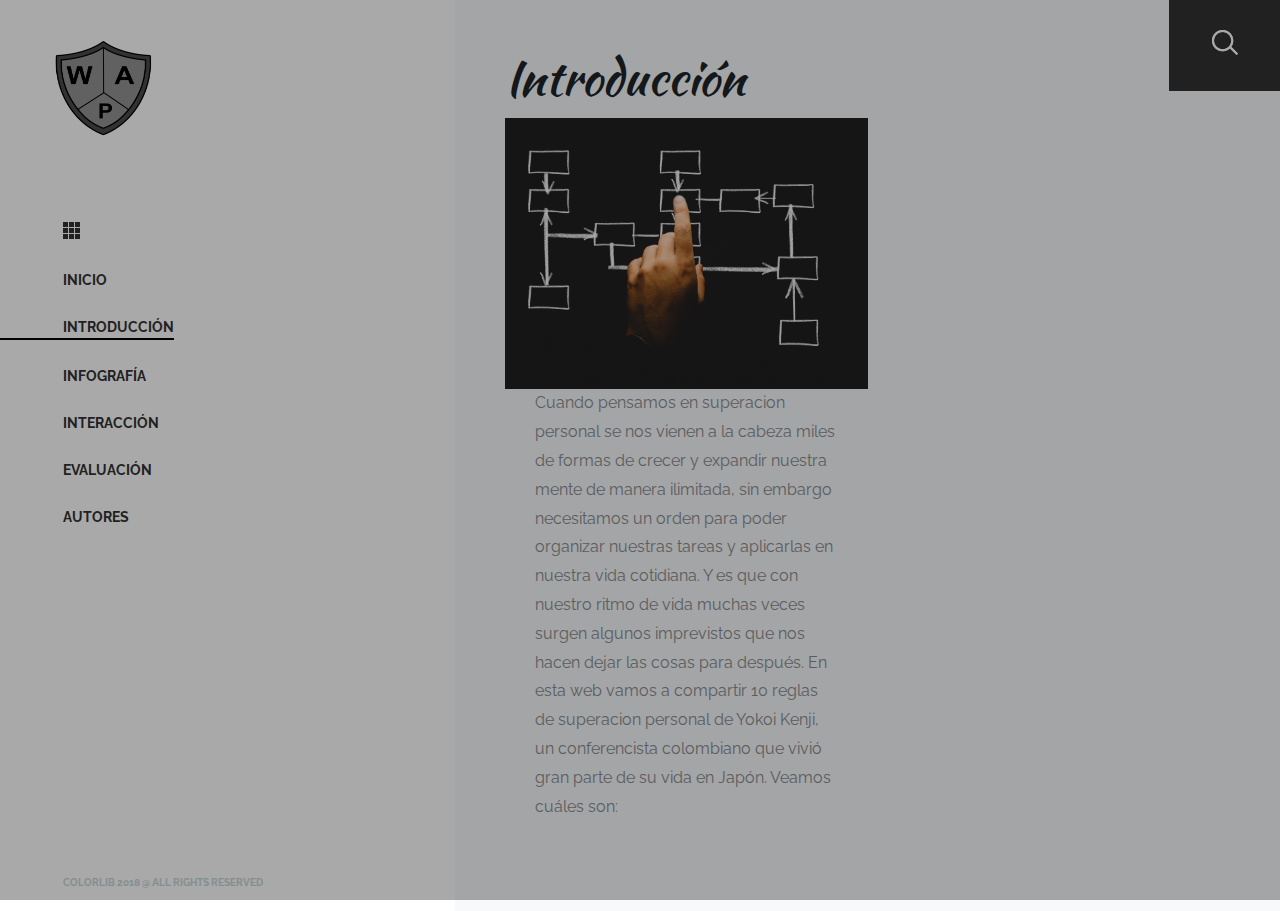
<file: introduccion.html>
<!DOCTYPE html>
<html lang="zxx">
<head>
	<title>Introducción</title>
	<meta charset="UTF-8">
	<meta name="description" content="Photo Gallery HTML Template">
	<meta name="keywords" content="endGam,gGaming, magazine, html">
	<meta name="viewport" content="width=device-width, initial-scale=1.0">
	<!-- Favicon -->
	<link href="img/logo-gris _ico.ico" rel="shortcut icon"/>

	<!-- Google Font -->
	<link href="https://fonts.googleapis.com/css?family=PT+Sans:400,400i,700,700i" rel="stylesheet">


	<!-- Stylesheets -->
	<link rel="stylesheet" href="css/bootstrap.min.css"/>
	<link rel="stylesheet" href="css/font-awesome.min.css"/>
	<link rel="stylesheet" href="css/owl.carousel.min.css"/>
	<link rel="stylesheet" href="css/animate.css"/>

	<!-- Main Stylesheets -->
	<link rel="stylesheet" href="css/style.css"/>


	<!--[if lt IE 9]>
		  <script src="https://oss.maxcdn.com/html5shiv/3.7.2/html5shiv.min.js"></script>
	  <script src="https://oss.maxcdn.com/respond/1.4.2/respond.min.js"></script>
	<![endif]-->

</head>
<body>
	<!-- Page Preloder -->
	<div id="preloder">
		<div class="loader"></div>
	</div>

	<!-- Top right elements -->
	<div class="spacial-controls">
		<div class="search-switch"><img src="img/search-icon.png" alt=""></div>
		<div class="nav-switch-warp">
			<div class="nav-switch">
				<div class="ns-bar"></div>
			</div>
		</div>
	</div>

	<!-- Top right elements end -->

	<div class="main-warp">

		<!-- header section -->
		<header class="header-section">
				<div class="header-close">
					<i class="fa fa-times"></i>
				</div>
				<div class="header-warp">
					<a href="" class="site-logo">
						<img src="./img/logo-gris.png" alt="" width="100" height="100">
					</a>
					<img src="img/menu-icon.png" alt="" class="menu-icon">
					<ul class="main-menu">
							<li><a href="./index.html">Inicio</a></li>
							<li class="active"><a href="./introduccion.html">Introducción</a></li>
							<li><a href="./infografia.html">Infografía</a></li>
							<li><a href="./interaccion.html">Interacción</a></li>
							<li><a href="./evaluacion.html">Evaluación</a></li>
							<li><a href="./autores.html">Autores</a></li>
						</ul>
	
				</div>
				<div class="copyright">Colorlib 2018  @ All rights reserved</div>
			</header>
			<!-- header section end -->

		<!-- Page section -->
		<div class="page-section elements-page">
			<div class="element">
				<h2 class="el-title">Introducción</h2>
				<div class="col-xl-6 p-0">
					<div class="gallery">
						<img id="ribbon" src="img/gallery-single/1.3.jpg" alt="">
					</div>
				</div>
				<div class="col-xl-6 p-0">
					<div class="gallery-single-text">

						<p>Cuando pensamos en superacion personal se nos vienen a la cabeza miles de formas de crecer
						y expandir nuestra mente de manera ilimitada, sin embargo necesitamos un orden para poder
						organizar nuestras tareas y aplicarlas en nuestra vida cotidiana. Y es que con nuestro ritmo
						de vida muchas veces surgen algunos imprevistos que nos hacen dejar las cosas para después.
						En esta web vamos a compartir 10 reglas de superacion personal de Yokoi Kenji, un
						conferencista colombiano que vivió gran parte de su vida en Japón. Veamos cuáles son:</p>
					</div>
				</div>
			</div> 
		</div>

		
		
		<!-- Page section end-->
	</div>


	<!--====== Javascripts & Jquery ======-->
	<script src="js/jquery-3.2.1.min.js"></script>
	<script src="js/bootstrap.min.js"></script>
	<script src="js/owl.carousel.min.js"></script>
	<script src="js/jquery.nicescroll.min.js"></script>
	<script src="js/isotope.pkgd.min.js"></script>
	<script src="js/imagesloaded.pkgd.min.js"></script>
	<script src="js/circle-progress.min.js"></script>
	<script src="js/main.js"></script>

	</body>
</html>
</file>
<file: css/style.css>
/* =================================
------------------------------------
  Photo Gallery HTML Template
  Version: 1.0
 ------------------------------------
 ====================================*/


@import url("https://fonts.googleapis.com/css?family=Raleway");
@import url("https://fonts.googleapis.com/css?family=Kaushan+Script");
/*----------------------------------------*/
/* Template default CSS
/*----------------------------------------*/

html,
body {
	height: 100%;
	font-family: 'Raleway', sans-serif;
	-webkit-font-smoothing: antialiased;
	font-smoothing: antialiased;
}

h2 {
	font-size: 36px;
	font-family: 'Kaushan Script', cursive;
}

h1,
h3,
h4,
h5,
h6 {
	margin: 0;
	color: #323232;
	font-weight: 400;
}

h1 {
	font-size: 70px;
}

h2 {
	font-size: 36px;
}

h3 {
	font-size: 30px;
}

h4 {
	font-size: 24px;
}

h5 {
	font-size: 18px;
}

h6 {
	font-size: 16px;
}

p {
	font-size: 16;
	color: #898d90;
	line-height: 1.8;
}

img {
	max-width: 100%;
	
}

input:focus,
select:focus,
button:focus,
textarea:focus {
	outline: none;
}

a:hover,
a:focus {
	text-decoration: none;
	outline: none;
}

ul,
ol {
	padding: 0;
	margin: 0;
}

/*---------------------
  Helper CSS
-----------------------*/

.section-title {
	text-align: center;
}

.section-title h2 {
	font-size: 36px;
}

.set-bg {
	background-repeat: no-repeat;
	background-size: cover;
	background-position: top center;
}

.spad {
	padding-top: 105px;
	padding-bottom: 105px;
}

.text-white h1,
.text-white h2,
.text-white h3,
.text-white h4,
.text-white h5,
.text-white h6,
.text-white p,
.text-white span,
.text-white li,
.text-white a {
	color: #fff;
}

/*---------------------
  Commom elements
-----------------------*/

/* buttons */

.site-btn {
	display: inline-block;
	border: 2px solid #000000;
	font-size: 16px;
	font-weight: 700;
	min-width: 189px;
	padding: 15px 28px;
	padding-right: 62px;
	letter-spacing: 0.08em;
	border-radius: 0;
	text-align: center;
	text-transform: uppercase;
	color: #323232;
	line-height: normal;
	cursor: pointer;
	background-color: transparent;
	background-image: url("../img/angle-rignt.png");
	background-repeat: no-repeat;
	background-position: right 23px top 22px;
}

.site-btn:hover {
	color: #323232;
}

.site-btn.sb-light {
	color: #fff;
	border-color:#3bb4e5;
	background-color: #1e90ff;
	background-image: url("../img/angle-left-w.png");
}

.site-btn.sb-solid-dark {
	color: #fff;
	background-color: #323232;
	background-image: url("../img/angle-rignt-w.png");
}

/* Preloder */

#preloder {
	position: fixed;
	width: 100%;
	height: 100%;
	top: 0;
	left: 0;
	z-index: 999999;
	background: #000;
}

.loader {
	width: 40px;
	height: 40px;
	position: absolute;
	top: 50%;
	left: 50%;
	margin-top: -13px;
	margin-left: -13px;
	border-radius: 60px;
	animation: loader 0.8s linear infinite;
	-webkit-animation: loader 0.8s linear infinite;
}

@keyframes loader {
	0% {
		-webkit-transform: rotate(0deg);
		transform: rotate(0deg);
		border: 4px solid #f44336;
		border-left-color: transparent;
	}

	50% {
		-webkit-transform: rotate(180deg);
		transform: rotate(180deg);
		border: 4px solid #673ab7;
		border-left-color: transparent;
	}

	100% {
		-webkit-transform: rotate(360deg);
		transform: rotate(360deg);
		border: 4px solid #f44336;
		border-left-color: transparent;
	}
}

@-webkit-keyframes loader {
	0% {
		-webkit-transform: rotate(0deg);
		border: 4px solid #f44336;
		border-left-color: transparent;
	}

	50% {
		-webkit-transform: rotate(180deg);
		border: 4px solid #673ab7;
		border-left-color: transparent;
	}

	100% {
		-webkit-transform: rotate(360deg);
		border: 4px solid #f44336;
		border-left-color: transparent;
	}
}

.main-warp {
	height: 100%;
	padding-left: 455px;
}

.spacial-controls {
	position: fixed;
	width: 111px;
	height: 91px;
	top: 0;
	right: 0;
	z-index: 999;
}

.spacial-controls .search-switch {
	display: block;
	height: 100%;
	padding-top: 30px;
	background: #323232;
	text-align: center;
	cursor: pointer;
}

.search-model {
	display: none;
	position: fixed;
	width: 100%;
	height: 100%;
	left: 0;
	top: 0;
	background: #000;
	z-index: 99999;
}

.nav-switch-warp {
	display: none;
	width: 50%;
	background: #fff;
	padding-top: 17px;
	padding-left: 15px;
	-webkit-box-shadow: 0 0 20px rgba(0, 0, 0, 0.1);
	box-shadow: 0 0 20px rgba(0, 0, 0, 0.1);
}

.nav-switch {
	display: block;
	width: 40px;
	height: 31px;
	padding-top: 14px;
	position: relative;
	cursor: pointer;
}

.nav-switch .ns-bar {
	width: 30px;
	height: 3px;
	background: #000;
	-webkit-transition: all 0.3s;
	-o-transition: all 0.3s;
	transition: all 0.3s;
}

.nav-switch .ns-bar:after,
.nav-switch .ns-bar:before {
	position: absolute;
	content: "";
	width: 100%;
	height: 3px;
	background: #000;
	left: 0;
	bottom: 0;
	-webkit-transition: all 0.3s;
	-o-transition: all 0.3s;
	transition: all 0.3s;
}

.nav-switch .ns-bar:before {
	bottom: auto;
	top: 0;
}

.nav-switch:hover .ns-bar {
	width: 100%;
}

.search-moderl-form {
	padding: 0 15px;
}

.search-moderl-form input {
	width: 500px;
	font-size: 40px;
	border: none;
	border-bottom: 2px solid #333;
	background: none;
	color: #999;
}

.search-close-switch {
	position: absolute;
	width: 50px;
	height: 50px;
	background: #333;
	color: #fff;
	text-align: center;
	border-radius: 50%;
	padding-top: 7px;
	font-size: 21px;
	top: 30px;
	cursor: pointer;
}

/*------------------
  Header section
---------------------*/

.header-section {
	position: fixed;
	width: 455px;
	height: 100%;
	left: 0;
	top: 0;
	background: #fff;
	z-index: 9999;
	-webkit-transition: all 0.4s;
	-o-transition: all 0.4s;
	transition: all 0.4s;
}

.header-close {
	display: none;
	position: absolute;
	width: 35px;
	height: 35px;
	border: 1px solid #a9a9a9;
	border-radius: 50%;
	text-align: center;
	padding-top: 4px;
	right: 25px;
	top: 10px;
	color: #999;
}

.header-warp {
	margin-bottom: 250px;
}

.site-logo {
	display: block;
	padding-left: 54px;
	padding-top: 38px;
	margin-bottom: 84px;
}

.menu-icon {
	padding-left: 63px;
	margin-bottom: 29px;
}

.main-menu {
	list-style: none;
	margin-bottom: 65px;
}

.main-menu li a {
	display: inline-block;
	font-size: 14px;
	text-transform: uppercase;
	font-weight: 700;
	color: #323232;
	padding-left: 63px;
	margin-bottom: 24px;
	position: relative;
}

.main-menu li.active a {
	border-bottom: 2px solid #000000;
}

.social-links-warp {
	padding-left: 63px;
}

.social-links {
	width: 40px;
}

.social-links a {
	font-size: 14px;
	display: block;
	color: #c6d7d8;
	margin-bottom: 29px;
	-webkit-transform: rotate(-90deg);
	-ms-transform: rotate(-90deg);
	transform: rotate(-90deg);
	-webkit-transform-origin: top left;
	-ms-transform-origin: top left;
	transform-origin: top left;
}

.social-text {
	font-size: 14px;
	font-weight: 700;
	color: #323232;
	text-transform: uppercase;
	width: 215px;
	position: relative;
	-webkit-transform: rotate(-90deg) translateX(-200px);
	-ms-transform: rotate(-90deg) translateX(-200px);
	transform: rotate(-90deg) translateX(-200px);
	-webkit-transform-origin: top left;
	-ms-transform-origin: top left;
	transform-origin: top left;
}

.social-text:after {
	position: absolute;
	content: "";
	width: 101px;
	height: 2px;
	right: 0;
	top: calc(50% - 1px);
	background: #000;
}

.copyright {
	position: fixed;
	height: 45px;
	width: 455px;
	left: 0;
	bottom: 0;
	background: #fff;
	padding-left: 63px;
	padding-top: 20px;
	font-size: 10px;
	font-weight: 700;
	color: #c6d7d8;
	text-transform: uppercase;
}

.page-section {
	min-height: 100%;
}

.home-page {
	height: 100%;
	position: relative;
	z-index: 10000;
}

.hero-slider,
.hero-slider .owl-stage-outer,
.hero-slider .owl-stage,
.hero-slider .owl-item {
	height: 100%;
}

.hero-slider .owl-nav {
	display: -ms-flex;
	display: -webkit-box;
	display: -ms-flexbox;
	display: flex;
	position: absolute;
	left: -111px;
	bottom: 0;
	z-index: 11;
	width: 222px;
}

.hero-slider .owl-nav button.owl-next,
.hero-slider .owl-nav button.owl-prev {
	width: 111px;
	height: 88px;
	background: #fff;
}

.hero-slider .owl-nav button.owl-prev {
	background: #323232;
}

#snh-1 {
	font-size: 14px;
	font-weight: 700;
	color: #898d90;
	position: absolute;
	width: 111px;
	height: 88px;
	right: 0;
	bottom: 0;
	text-align: center;
	background: #fff;
	padding-top: 22px;
	z-index: 999;
}

#snh-1 span {
	font-size: 30px;
	color: #323232;
}

.slider-item {
	height: 100%;
	padding-bottom: 77px;
}

.slider-item .si-text-box {
	width: 395px;
	padding: 90px 50px 100px 0;
	background: #fff;
}

.slider-item .si-text-box span {
	font-size: 11px;
	font-weight: 700;
	text-transform: uppercase;
	color: #898d90;
	letter-spacing: 2px;
}

.slider-item .si-text-box h2 {
	margin-bottom: 30px;
	font-size: 48px;
}

.slider-item .si-text-box p {
	margin-bottom: 40px;
}

.next-slide-show {
	position: absolute;
	width: 191px;
	height: 191px;
	right: 97px;
	top: calc(50% - 111px);
	background-color: #fff;
	z-index: 111;
	border: 4px solid #fff;
	-webkit-box-shadow: 0 35px 35px rgba(0, 0, 0, 0.64);
	box-shadow: 0 35px 35px rgba(0, 0, 0, 0.64);
}

.next-slide-show .ns-btn {
	position: absolute;
	display: block;
	text-align: center;
	width: 95px;
	height: 52px;
	left: calc(100% - 14px);
	top: calc(50% - 26px);
	font-size: 16px;
	font-weight: 700;
	color: #1b1c2e;
	padding-top: 5px;
	background-color: #fff;
	background-image: url("../img/angle-rignt.png");
	background-repeat: no-repeat;
	background-position: center bottom 13px;
}

/* ----------------
  About page
---------------------*/

.about-page {
	background: #f7f9fb;
	padding-top: 190px;
	height: auto;
}

.about-warp {
	max-width: 1260px;
	padding: 0 47px 105px;
	padding-left: 135px;
}

.about-text {
	padding-right: 60px;
}

.about-text span {
	font-size: 11px;
	font-weight: 700;
	text-transform: uppercase;
	color: #898d90;
	letter-spacing: 2px;
}

.about-text h2 {
	margin-bottom: 30px;
	font-size: 48px;
}

.about-text p {
	margin-bottom: 110px;
}

.milestones {
	margin-bottom: 30px;
}

.milestones .mileston {
	display: inline-block;
	min-width: 120px;
	margin-right: 30px;
	margin-bottom: 40px;
}

.milestones .mileston:last-child {
	margin-right: 0;
}

.milestones .mileston h2 {
	font-size: 60px;
	margin-bottom: 0;
}

.milestones .mileston p {
	font-size: 16px;
	margin-bottom: 0;
}

.site-btn.about-btn {
	padding-right: 70px;
}

.about-image {
	display: inline-block;
	position: relative;
}

.about-image img {
	z-index: 2;
	position: relative;
}

.about-image:after {
	position: absolute;
	content: "";
	width: 100%;
	height: 100%;
	border: 2px solid #1b1c2e;
	left: 32px;
	top: 30px;
}

.about-banner {
	padding: 35px 20px 20px;
}

.about-banner .ab-text {
	max-width: 1165px;
	margin: 0 auto;
}

.about-banner .ab-text h2 {
	font-size: 48px;
	font-weight: 700;
	font-style: italic;
}

.about-banner .ab-text p {
	text-align: right;
	font-weight: 700;
	font-style: italic;
	margin-bottom: 0;
}

/* ----------------
  Gallery Page
---------------------*/

.gallery-page {
	background: #f7f9fb;
}

.gallery-item {
	width: 33.33%;
	float: left;
	position: relative;
}

.gallery-item .hover-links {
	position: absolute;
	width: 100%;
	height: 100%;
	left: 0;
	top: 0;
	background: #323232;
	display: -ms-flex;
	display: -webkit-box;
	display: -ms-flexbox;
	display: flex;
	-webkit-box-align: center;
	-ms-flex-align: center;
	align-items: center;
	-webkit-box-pack: center;
	-ms-flex-pack: center;
	justify-content: center;
	opacity: 0;
	-webkit-transition: all 0.4s;
	-o-transition: all 0.4s;
	transition: all 0.4s;
}

.gallery-item .site-btn {
	min-width: 150px;
	position: relative;
	left: -20px;
	opacity: 0;
	-webkit-transition: all 0.4s;
	-o-transition: all 0.4s;
	transition: all 0.4s;
}

.gallery-item:hover .hover-links {
	opacity: 1;
}

.gallery-item:hover .site-btn {
	left: 0;
	opacity: 1;
	-webkit-transition: all 0.2s ease 0.4s;
	-o-transition: all 0.2s ease 0.4s;
	transition: all 0.2s ease 0.4s;
}

.portfolio-filter {
	list-style: none;
	padding: 28px 0;
	padding-left: 63px;
	padding-right: 130px;
}

.portfolio-filter li {
	display: inline-block;
	font-size: 11px;
	font-weight: 700;
	text-transform: uppercase;
	color: #898d90;
	margin-right: 65px;
	cursor: pointer;
	padding: 10px 0;
}

.portfolio-filter li:last-child {
	margin-right: 0;
}

.portfolio-filter li.active {
	color: #323232;
}

/* --------------------
  Gallery single page
-----------------------*/

.gallery-single-page {
	padding-top: 50px; 
	background: #f7f9fb;
	height: auto;
}

.gallery-single-warp {
	padding: 10 15px;
}

.gallery-single-slider .owl-nav {
	display: -ms-flex;
	display: -webkit-box;
	display: -ms-flexbox;
	display: flex;
	position: absolute;
	right: -111px;
	bottom: 0;
	z-index: 11;
	width: 222px;
}

.gallery-single-slider .owl-nav button.owl-next,
.gallery-single-slider .owl-nav button.owl-prev {
	width: 111px;
	height: 88px;
	background: #323232;
}

.gallery-single-slider .owl-nav button.owl-prev {
	background: #fff;
}

.gallery-single-text {
	padding: 75px 70px 0 80px;
}

.gallery-single-text span {
	font-size: 11px;
	font-weight: 700;
	text-transform: uppercase;
	color: #898d90;
	letter-spacing: 2px;
}

.gallery-single-text h2 {
	margin-bottom: 30px;
	font-size: 48px;
}

.gallery-single-text p {
	margin-bottom: 40px;
}

.gallery-single-text ul {
	list-style: none;
	margin-bottom: 50px;
}

.gallery-single-text ul li {
	font-size: 16px;
	color: #000;
	margin-bottom: 5px;
}

.gallery-single-text ul li span {
	font-size: 24px;
	color: #323232;
	text-transform: inherit;
	font-weight: 400;
	letter-spacing: normal;
	width: 140px;
	display: inline-block;
}

/* ----------------
  Blog page
---------------------*/
img#ribbon{
	top: 50%;
}

img#ribbon:hover {
-webkit-transform: rotateY(180deg);
-webkit-transform-style: preserve-3d;
transform: rotateY(180deg);
transform-style: preserve-3d;
}


.blog-page {
	background: #f7f9fb;
	padding-top: 90px;
	padding-left: 86px;
	padding-right: 77px;
	height: 100%;
	overflow: hidden;
}

.blog-warp {
	padding-right: 113px;
	height: 100%;
}

.blog-track {
	padding-bottom: 70px;
}

.blog-post {
	padding-bottom: 70px;
}

.blog-post .blog-thumb {
	height: 477px;
	margin-bottom: 25px;
}

.blog-post .post-date {
	display: inline-block;
	width: 89px;
	text-align: center;
	background: #f7f9fb;
	padding: 14px 0;
}

.blog-post .post-date h3 {
	font-size: 48px;
	font-weight: 700;
	line-height: 35px;
}

.blog-post .post-date span {
	font-size: 11px;
	font-weight: 700;
	color: #898d90;
}

.blog-post .post-title {
	font-size: 48px;
	margin-bottom: 20px;
}

.blog-post .post-metas {
	font-size: 11px;
	font-weight: 700;
	letter-spacing: 2px;
	text-transform: uppercase;
	color: #898d90;
	margin-bottom: 35px;
}

.blog-post .post-metas .post-meta {
	display: inline-block;
	padding-right: 29px;
	padding-left: 25px;
}

.blog-post .post-metas .post-meta:first-child {
	padding-left: 0;
}

.blog-post p {
	margin-bottom: 0;
}

/* ----------------
  Contact page
---------------------*/

.contact-page {
	background: #f7f9fb;
	padding-top: 40px;
}

.contact-warp {
	padding: 0 15px;
}

.contact-text {
	padding-left: 87px;
	padding-right: 35px;
}

.contact-text span {
	font-size: 11px;
	font-weight: 700;
	text-transform: uppercase;
	color: #898d90;
	letter-spacing: 2px;
}

.contact-text h2 {
	margin-bottom: 30px;
	font-size: 48px;
}

.contact-form {
	margin-bottom: 85px;
}

.contact-form input,
.contact-form textarea {
	width: 100%;
	border: none;
	background: none;
	padding-bottom: 10px;
	margin-bottom: 28px;
	font-size: 14px;
	font-style: italic;
	border-bottom: 2px solid #c5d2df;
}

.contact-form input:focus,
.contact-form textarea:focus {
	border-bottom: 2px solid #1b1c2e;
}

.contact-form textarea {
	height: 125px;
}

.contac-info p {
	font-size: 15px;
	color: #323232;
}

.map-warp {
	padding-left: 40px;
	padding-top: 15px;
}

.map-warp iframe {
	height: 838px;
	width: 100%;
}

/* ----------------
  Elements page
---------------------*/

.elements-page {
	padding: 50px 110px 0 85px;
	background: #f7f9fb;
	height: auto;
}

.elements-warp {
	padding: 0 15px;
}

.element {
	margin-bottom: 10px;
}

.element:last-child {
	margin-bottom: 0;
}

.el-title {
	font-size: 48px;
	margin-bottom: 10px;
}

/* Accordion */

.accordion-area .panel {
	margin-bottom: 18px;
}

.accordion-area .panel-header {
	display: block;
	font-weight: 600;
	position: relative;
	border: 2px solid #000000;
	-webkit-transition: all 0.4s ease-out 0s;
	-o-transition: all 0.4s ease-out 0s;
	transition: all 0.4s ease-out 0s;
}

.accordion-area .panel-header.active .panel-link {
	color: #fff;
	background-color: #323232;
}

.accordion-area .panel-header.active .panel-link.collapsed {
	color: #323232;
	background-color: transparent;
}

.accordion-area .panel-link:after {
	content: "+";
	position: absolute;
	font-size: 18px;
	font-weight: 700;
	right: 25px;
	top: 50%;
	color: #000;
	line-height: 16px;
	margin-top: -8px;
	margin-left: -4px;
}

.accordion-area .panel-header.active .panel-link:after {
	content: "-";
	margin-top: -10px;
	color: #fff;
}

.accordion-area .panel-header.active .panel-link.collapsed:after {
	content: "+";
	color: #323232;
}

.accordion-area .panel-link {
	text-align: left;
	background-color: transparent;
	border: none;
	position: relative;
	width: 100%;
	padding: 15px 40px;
	padding-left: 30px;
	font-size: 16px;
	text-transform: uppercase;
	color: #323232;
	font-weight: 700;
	cursor: pointer;
}

.accordion-area .panel-body p {
	margin-bottom: 0;
	padding-top: 30px;
	line-height: 1.9;
}

.accordion-area .panel-body {
	padding: 0 5px;
}

/*===  Tab  ===*/

.tab-element .nav-tabs {
	border-bottom: none;
	margin-bottom: 25px;
}

.tab-element .nav-item {
	margin-right: 10px;
	margin-bottom: 10px;
}

.tab-element .nav-tabs .nav-link {
	border: 2px solid #000;
	text-align: left;
	background-color: transparent;
	border-radius: 0;
	position: relative;
	width: 100%;
	padding: 15px 37px;
	font-size: 16px;
	text-transform: uppercase;
	color: #323232;
	font-weight: 700;
	cursor: pointer;
}

.tab-element .nav-tabs .nav-item:last-child {
	margin-right: 0;
}

.tab-element .nav-tabs .nav-link.active {
	background: #323232;
	color: #fff;
}

.tab-element .tab-pane p {
	margin-bottom: 0;
	line-height: 1.9;
}

/* Circle progress */

.circle-progress {
	text-align: center;
	display: inline-block;
	position: relative;
	margin-bottom: 30px;
}

.circle-progress canvas {
	-webkit-transform: rotate(90deg);
	-ms-transform: rotate(90deg);
	transform: rotate(90deg);
}

.circle-progress .progress-info {
	position: absolute;
	width: 100%;
	top: 50%;
	margin-top: -35px;
}

.circle-progress .progress-info h2 {
	font-size: 48px;
	line-height: 1;
	font-family: 'Futura LT Bold', sans-serif;
}

.circle-progress .progress-info p {
	margin-bottom: 0;
	line-height: 1;
}

.icon-box {
	margin-bottom: 40px;
}

.icon-box .ib-icon {
	font-size: 60px;
	font-weight: 700;
	color: #323232;
	width: 85px;
	float: left;
	margin-right: 10px;
}

.icon-box .ib-title span {
	font-size: 11px;
	font-weight: 700;
	text-transform: uppercase;
	color: #898d90;
	letter-spacing: 2px;
}

.icon-box .ib-title h2 {
	margin-bottom: 30px;
	font-size: 48px;
	line-height: 1;
}

.element .icon-box {
	padding-right: 40px;
}

/* Juego */

a {
	text-decoration: none;
	color: #222;
}

a:hover {
	color: #333;
} 

.canvas {
	-webkit-box-shadow: 0 0 30px rgba(0, 0, 0, 0.3);
	-moz-box-shadow: 0 0 30px rgba(0, 0, 0, 0.3);
	box-shadow: 0 0 30px rgba(0, 0, 0, 0.3);
	width: 400px;
	height: 400px;
	margin: auto;
	background-color: #eee;
	position: relative;
	border: 2px solid #DDD;
	box-sizing: border-box;
}

.canvas > div {
	width: 100px;
	height: 100px;
	position: absolute;
	line-height: 100px;
font-size: 2.4em;
text-align: center;
	background-color: #F1F1F1;
	color: #4B5F6D;
	font-weight: bold;
	box-sizing: border-box;
	border: 1px solid #DDD;
}

.canvas > div:not(.null) {
	transition: .1s ease left, .1s ease top;
	z-index: 50;
}

.win {
	position: fixed;
	transform: translate(-50%, -50%);
	left: 50%;
	top: 50%;
	z-index: 600;
	border-radius: 15px;
	background-color: #fff;
	box-shadow: 0 0 10px 900px rgba(0, 0, 0, .3), 0 0 15px rgba(0, 0, 0, 0.5);
	text-transform: uppercase;
	padding: 30px;
	display: none;
}

.win p {
font-size: 4em;
text-align: center;
}

.btn {
margin-top:50px;
	display: block;
border-radius: 3px;
text-align: center;
	background-color: #fff;
	border: 1px solid #000;
	padding: 5px 15px;
	font-weight: bold;
}

.btn:hover {
	background-color: #fafafa;
}


/*  TEST DE PREGUNTAS  */

.body{
	color: white;
	box-sizing: border-box;
}
.body:focus {
	outline: none;
}

.body {
	background: #666;
	overflow: hidden;
	height: 100vh;
	width: 100vw;
	position: relative;
}

.p {
	margin: 10px 0;
}

.p,
input {
	letter-spacing: 2px;
} 

.code-container {
	display: inline-block;
	padding: 40px;
	/* box-shadow: 0 14px 28px rgba(0, 0, 0, 0.25), 0 10px 10px rgba(0, 0, 0, 0.22); */
	overflow: visible !important;
	position: absolute;
	min-width: 380px;
	left: 50%;
	top: 50%;
	transform: translate(-50%, -50%);
}

.code-parent {
	padding: 25px 0;
	min-width: 380px;
	border-bottom: 1px solid #666;
}
.code-parent:last-of-type {
	border: none;
}

.code-input {
	border: none;
	background: transparent;
	border-bottom: 2px solid rgba(255, 255, 255, 0.5);
	text-align: center;
	box-sizing: content-box;
	padding: 3px 5px;
}

.correct-answer {
	background: #54ca6a;
	border-bottom: 2px solid transparent;
}

/* Counter */
.skip, .counter {
	text-align: center;
	position: absolute;
	left: 50%;
}

.counter {
	font-size: 3rem;
	top: 0;
	transform: translate(-50%, calc(-100% - 20px));
}

.skip, .level {
	font-size: 1rem;
	text-transform: uppercase;
	letter-spacing: 3px;
}

/* Skip Button */
.skip {
	color: rgba(255, 255, 255, 0.5);
	cursor: pointer;
	transition: 0.15s;
	bottom: 0;
	transform: translate(-50%, calc(100% + 10px));
}
.skip:hover {
	color: white;
}

/* Animations */
.code-parent {
	animation: 1.5s slideUp forwards 1;
}

@keyframes slideUp {
	0% {
		opacity: 0;
	}
	20% {
		opacity: 0;
	}
	100% {
		opacity: 1;
	}
}
/* Background Animation */
.body {
	background: linear-gradient(230deg, #4bcf93, #4b79cf, #a24bcf) 0% 0%/300% 300%;
	-webkit-animation: AnimationName 30s ease infinite;
	-moz-animation: AnimationName 30s ease infinite;
	animation: AnimationName 30s ease infinite;
}

@-webkit-keyframes AnimationName {
	0% {
		background-position: 0% 50%;
	}
	50% {
		background-position: 100% 50%;
	}
	100% {
		background-position: 0% 50%;
	}
}
@-moz-keyframes AnimationName {
	0% {
		background-position: 0% 50%;
	}
	50% {
		background-position: 100% 50%;
	}
	100% {
		background-position: 0% 50%;
	}
}
@keyframes AnimationName {
	0% {
		background-position: 0% 50%;
	}
	50% {
		background-position: 100% 50%;
	}
	100% {
		background-position: 0% 50%;
	}
}


/* ----------------
  Responsive
---------------------*/

@media (max-width: 1770px) {
	.gallery-single-slider {
		margin-bottom: 50px;
	}

	.gallery-single-slider .owl-nav {
		position: relative;
		left: 0;
		-webkit-box-pack: center;
		-ms-flex-pack: center;
		justify-content: center;
		-webkit-box-align: center;
		-ms-flex-align: center;
		align-items: center;
		width: 100%;
		margin-top: -44px;
	}
}

@media (max-width: 1350px) {
	.about-warp {
		padding-left: 30px;
		padding-right: 60px;
	}

	.about-text {
		padding-right: 0;
	}

	.gallery-single-text {
		padding: 0 30px;
	}

	.contact-text {
		padding-left: 40px;
		padding-right: 30px;
	}

	.map-warp {
		padding-left: 0;
	}

	.map-warp iframe {
		height: 600px;
	}

	.elements-page {
		padding: 50px;
 	}

	.element .icon-box {
		padding-right: 0px;
	}
}

/* Medium screen : 992px. */

@media only screen and (min-width: 992px) and (max-width: 1199px) {

	.header-section,
	.copyright {
		width: 300px;
	}

	.main-warp {
		padding-left: 300px;
	}

	.about-image {
		margin-bottom: 100px;
		margin-left: 15px;
	}

	.gallery-single-slider {
		padding: 50px 40px 0;
	}

	.gallery-single-text {
		padding: 75px 50 0;
	}

	.gallery-item {
		width: 50%;
	}

	.blog-post .blog-thumb {
		height: 300px;
	}

	.contact-text {
		padding-left: 30px;
		padding-right: 30px;
	}
}

/* Tablet :768px. */

@media only screen and (min-width: 768px) and (max-width: 991px) {
	.spacial-controls {
		width: 200px;
		height: 85px;
		display: -ms-flex;
		display: -webkit-box;
		display: -ms-flexbox;
		display: flex;
	}

	.spacial-controls .search-switch {
		width: 50%;
	}

	.nav-switch-warp {
		display: block;
		padding-top: 25px;
		padding-left: 30px;
	}

	.header-section {
		left: -150%;
		opacity: 0;
		visibility: hidden;
		width: 100%;
		overflow-y: auto;
	}

	.header-section.active {
		left: 0;
		opacity: 1;
		visibility: visible;
	}

	.header-section.active .header-close {
		position: fixed;
	}

	.header-close {
		display: block;
	}

	.main-warp {
		padding-left: 0;
	}

	.home-page {
		z-index: 1;
	}

	.next-slide-show {
		display: none;
	}

	.slider-item {
		-webkit-box-pack: center;
		-ms-flex-pack: center;
		justify-content: center;
	}

	.slider-item .si-text-box {
		width: 495px;
		padding: 90px 30px 100px;
		text-align: center;
	}

	.hero-slider .owl-nav {
		left: 0;
	}

	.hero-slider .owl-nav button.owl-next,
	.hero-slider .owl-nav button.owl-prev {
		width: 90px;
		height: 60px;
	}

	.about-image {
		margin-bottom: 100px;
		margin-left: 15px;
	}

	.gallery-single-slider {
		padding: 50px 40px 0;
	}

	.gallery-single-text {
		padding: 75px 50 0;
	}

	.portfolio-filter {
		padding-right: 215px;
	}

	.portfolio-filter li {
		margin-right: 30px;
	}

	.gallery-item {
		width: 50%;
	}

	.blog-warp {
		padding-right: 50px;
	}

	.blog-post .blog-thumb {
		height: 300px;
	}

	.contact-text {
		padding-left: 30px;
		padding-right: 30px;
	}
}

/* Large Mobile :480px. */

@media only screen and (max-width: 767px) {

	.spacial-controls {
		width: 150px;
		height: 65px;
		display: -ms-flex;
		display: -webkit-box;
		display: -ms-flexbox;
		display: flex;
	}

	.spacial-controls .search-switch {
		width: 50%;
		padding-top: 18px;
	}

	.nav-switch-warp,
	.header-close {
		display: block;
	}

	.header-section {
		left: -150%;
		opacity: 0;
		visibility: hidden;
		width: 100%;
		overflow-y: auto;
	}

	.header-section.active {
		left: 0;
		opacity: 1;
		visibility: visible;
	}

	.header-section.active .header-close {
		position: fixed;
	}

	.header-warp {
		margin-bottom: 50px;
	}

	.social-links {
		width: auto;
	}

	.social-links a {
		display: inline-block;
		-webkit-transform: rotate(0);
		-ms-transform: rotate(0);
		transform: rotate(0);
		margin-right: 15px;
	}

	.social-text {
		display: none;
	}

	.main-warp {
		padding-left: 0;
	}

	.home-page {
		z-index: 1;
	}

	.next-slide-show {
		display: none;
	}

	.slider-item {
		-webkit-box-pack: center;
		-ms-flex-pack: center;
		justify-content: center;
	}

	.slider-item .si-text-box {
		width: 495px;
		padding: 90px 30px 100px;
		text-align: center;
	}

	.hero-slider .owl-nav {
		left: 0;
	}

	.hero-slider .owl-nav button.owl-next,
	.hero-slider .owl-nav button.owl-prev {
		width: 90px;
		height: 60px;
	}

	.slider-item .si-text-box {
		width: 490px;
		padding: 90px 30px 100px;
		text-align: center;
	}

	.about-image {
		margin-bottom: 100px;
		margin-left: 15px;
	}

	.gallery-single-slider {
		padding: 50px 40px 0;
	}

	.gallery-single-text {
		padding: 75px 50 0;
	}

	.portfolio-filter {
		padding-right: 160px;
	}

	.portfolio-filter li {
		margin-right: 30px;
	}

	.gallery-item {
		width: 50%;
	}

	.blog-page {
		padding: 100px 50px 0;
	}

	.blog-warp {
		padding-right: 20px;
	}

	.blog-post .blog-thumb {
		height: 300px;
	}

	.contact-text {
		padding-left: 30px;
		padding-right: 30px;
	}

	.search-moderl-form input {
		width: 100%;
	}
}

/* Medium Mobile :480px. */

@media only screen and (min-width: 576px) and (max-width: 766px) {
	.slider-item .si-text-box {
		width: 470px;
	}
}

/* Small Mobile :320px. */

@media only screen and (max-width: 479px) {
	
	
	.slider-item {
		padding: 0 15px;
	}

	.slider-item .si-text-box {
		width: 100%;
		padding: 10px 30px 20px;
	}

	.slider-item .si-text-box h2 {
		margin-bottom: 10px;
		font-size: 38px;
	}

	.slider-item .si-text-box p {
		margin-bottom: 10px;
	}

	#snh-1 {
		display: none;
	}

	.portfolio-filter {
		padding: 80px 30px 20px;
	}

	.gallery-item {
		width: 100%;
	}

	.blog-page {
		padding: 100px 15px 0;
	}
}

/* Infografía */

.menu_wrapper {
	position: relative;
	min-height: 500px;
	width: 100%;
	text-align:center;
}

#Menu {
	width: 320px;
	height: 320px;
	border-radius: 50%;
	position: absolute;
	padding: 0;
	overflow: visible;
	border-width: 10px;
	border-style: solid;
	border-color: #89c759 #3bb4e5 #823d97 #eb1777;
	transition: all 1s ease-in-out 0.5s;

	left: 50%;
	margin-left: -228px
}

.round {
	width: 300px;
	height: 300px;
	position: absolute;
	top: 10px;
	left: 10px;
	border-radius: 50%;
	text-align: center;
	line-height: 240px;
	color: #000;
	font-size: 160px;
	text-transform: uppercase;
	transition: all 0.3s ease-in-out;
}

.item {
	background: #151515;
	border-width: 10px;
	border-style: solid;
	width: 120px;
	height:120px;
	line-height: 76px;
	border-radius: 50%;
	position: absolute;
	box-sizing: border-box;
	text-align: center;
	color: #fff;
	font-weight: bold;
	font-size: 11px;
	text-transform: uppercase;
	-webkit-transform: rotate(0deg);
	transform: rotate(0deg);
	cursor: pointer;
	transition: all 1s ease-in-out 0s;
	
}

.item a:hover,
.item a:focus,
.item a:active {
	transition: all 0.3s ease-in-out;
	color: #fff;
}

.item1 {
	top: -48px;
	left: 50%;
	margin-left: -48px;
	border-color: #89c759;
}

.item2 {
	right: -48px;
	top: 50%;
	margin-top: -48px;
	border-color: #3bb4e5
}

.item3 {
	bottom: -48px;
	left: 50%;
	margin-left: -48px;
	border-color: #823d97
}

.item4 {
	left: -48px;
	top: 50%;
	margin-top: -48px;
	border-color: #eb1777
}

.green {
	background: #89c759
}

.pm_Zn {
	/*background:#89c759*/
}

.pm_Sm {
	/*background-color:#3bb4e5;*/
	-webkit-transform: rotate(-90deg);
	transform: rotate(-90deg)
}

.pm_Sm .item,
.pm_Sm .round {
	-webkit-transform: rotate(90deg);
	transform: rotate(90deg)
}

.pm_Ch {
	/*background-color:#823d97;*/
	-webkit-transform: rotate(-180deg);
	transform: rotate(-180deg)
}

.pm_Ch .item,
.pm_Ch .round {
	-webkit-transform: rotate(180deg);
	transform: rotate(180deg)
}

.pm_Ot {
	/*background-color:#eb1777;*/
	-webkit-transform: rotate(90deg);
	transform: rotate(90deg)
}

.pm_Ot .item,
.pm_Ot .round {
	-webkit-transform: rotate(-90deg);
	transform: rotate(-90deg)
}

.item a {
	color: rgb(248, 248, 248);
	text-decoration: none;
	display: block;
	outline: none;
	width: auto;
	transition: all 1s ease-in-out
}

a.activeLink {
	color: #fff
}

.round a {
	color: rgba(234, 98, 24, 1);
	text-decoration: none;
}

/*Imagen Infografias*/
img#img-pl{
	display: block;
  margin-left: auto;
  margin-right: auto;
}

/*Juego*/

/* body {
    background-color: #f8f8f8;
    color: #222;
    text-align: center;
    font-family: "Segoe UI Light", "Sourse Sans Pro", sans-serif;
}
*/
</file>
